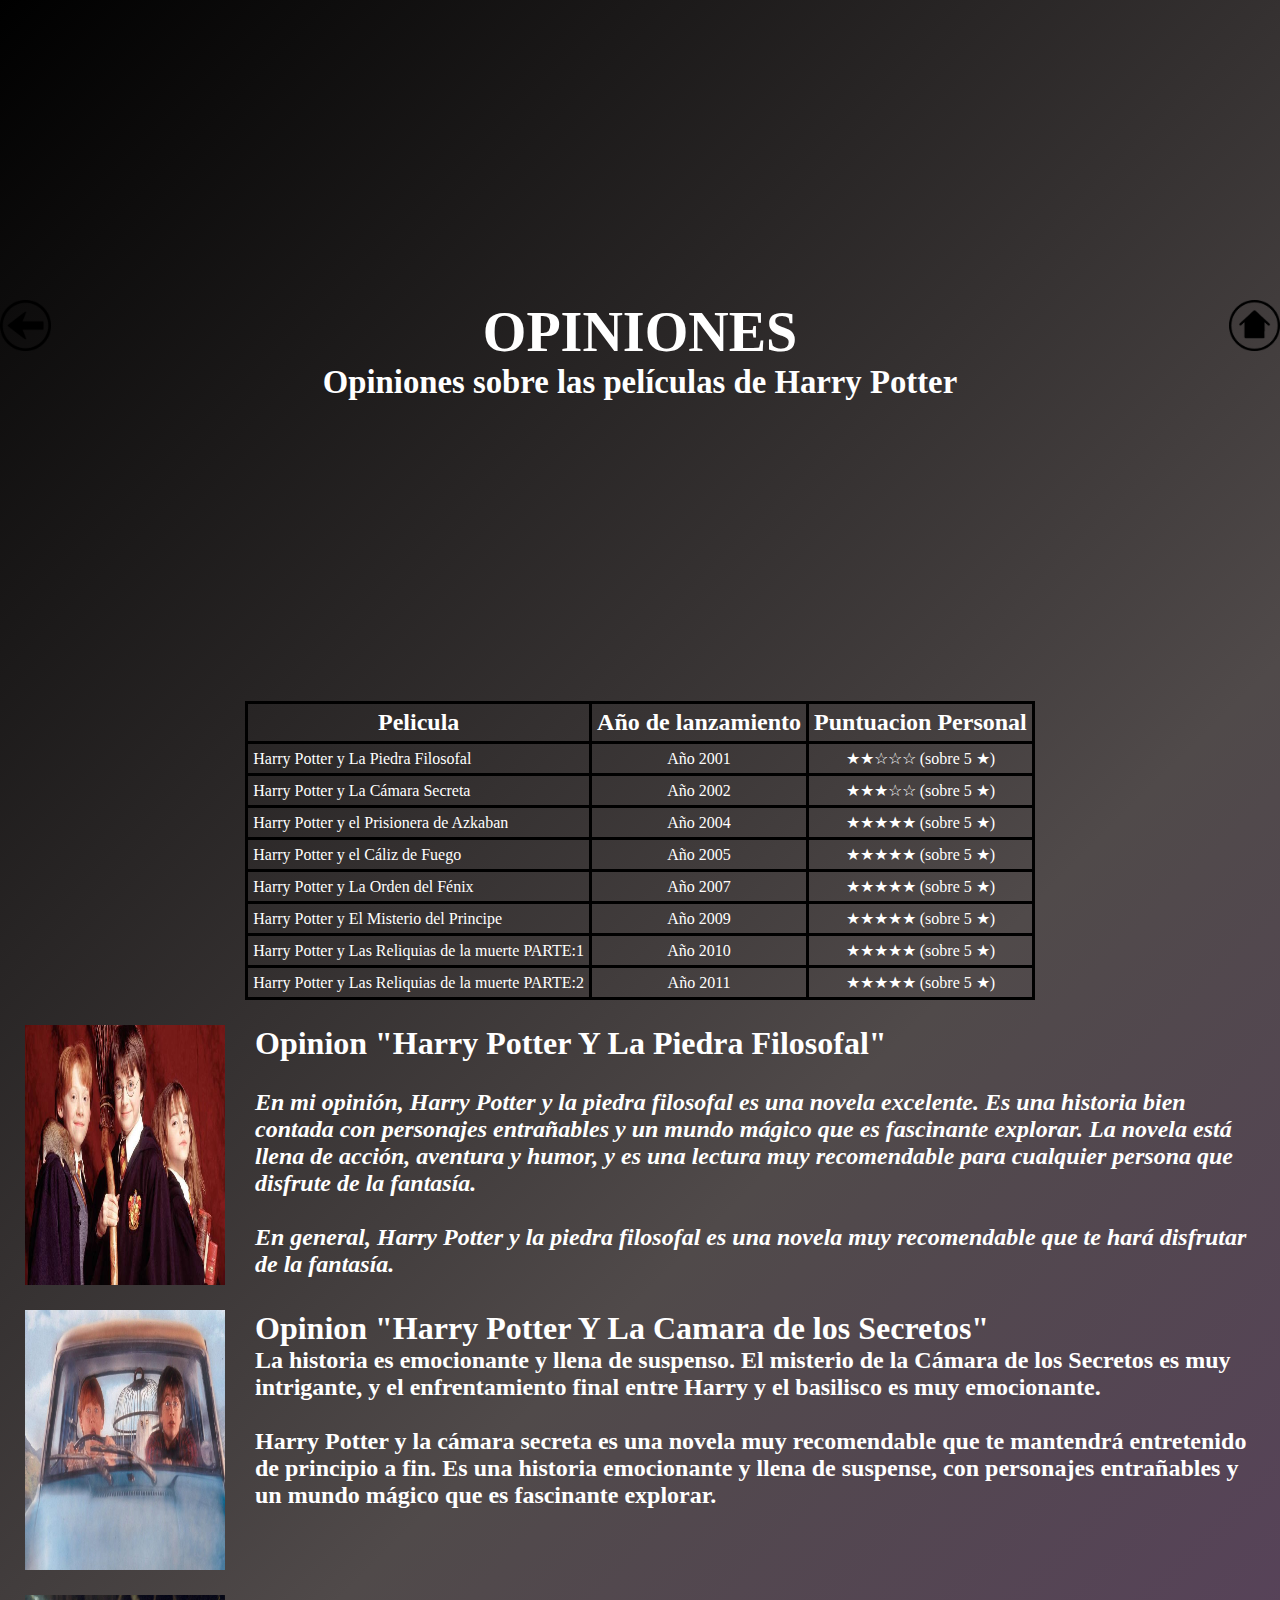
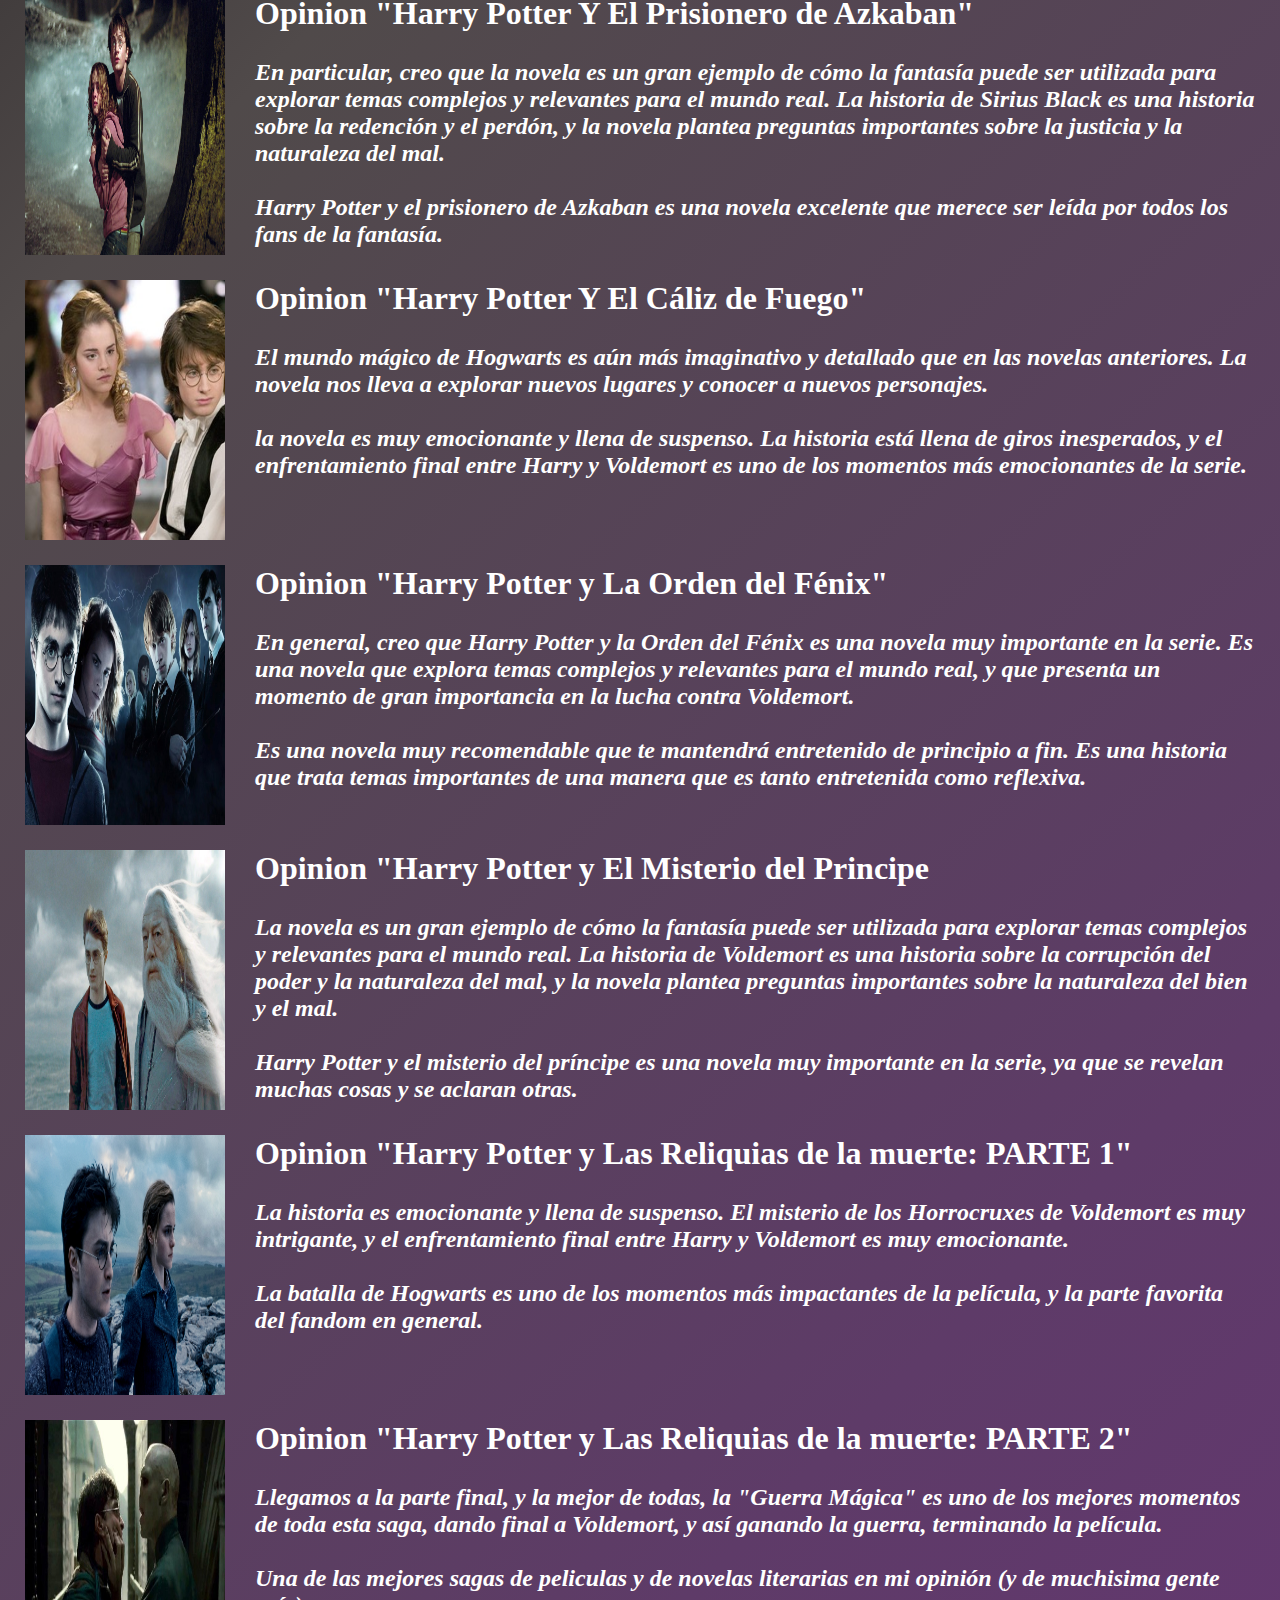
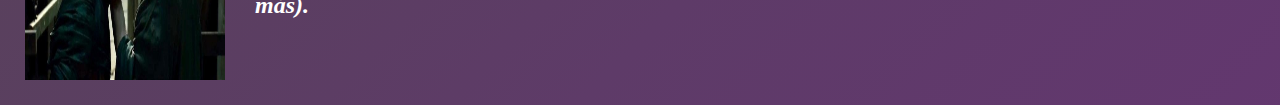
<file: opiniones.html>
<!DOCTYPE html>
<head>
	<meta charset="UTF-8">
	<title> Opiniones </title>
	<link rel="stylesheet" type="text/css" href="css4/estilos4.css">
	
</head>

<header>
<a href="index.html">
<img src="imagenes/casita.png" width="4%" align="right"></a>

<a href="resumenes.html">
<img src="imagenes/atras.png" width="4%" align="left"></a>

<div class="texto">
		<h1> OPINIONES </h1>
		<h3> Opiniones sobre las películas de Harry Potter</h3>
		</div>
</div>
</header>

<body>
	<body>
<style>
	table, th, td{
		border: 3px solid black;
		border-collapse: collapse;
}
th, td{
	padding: 5px;
	font-family: 'Calibrí';
}
</style>
<center><table>
	<tr>
		<th><h2><FONT color="white">Pelicula</FONT></h2></th>
		<th><h2><FONT color="white">Año de lanzamiento</FONT></h2></th>
		<th><h2><FONT color="white">Puntuacion Personal</FONT></h2></th>
	</tr>
	<tr>
		<td><FONT color="white">Harry Potter y La Piedra Filosofal</FONT></td>
		<td><FONT color="white"><center>Año 2001</center></FONT></td>
		<td><FONT color="white"><center> ★★☆☆☆ (sobre 5 ★)</center></FONT></td>
	</tr>	
	
	<tr>
		<td><FONT color="white">Harry Potter y La Cámara Secreta</FONT></td>
		<td><FONT color="white"><center>Año 2002</center></FONT></td>
		<td><FONT color="white"><center> ★★★☆☆ (sobre 5 ★)</center></FONT></td>
	</tr>	
	
	<tr>
		<td><FONT color="white">Harry Potter y el Prisionera de Azkaban</FONT></td>
		<td><FONT color="white"><center>Año 2004</center></FONT></td>
		<td><FONT color="white"><center> ★★★★★ (sobre 5 ★)</center></FONT></td>
	</tr>	
	
	<tr>
		<td><FONT color="white">Harry Potter y el Cáliz de Fuego</FONT></td>
		<td><FONT color="white"><center>Año 2005</center></FONT></td>
		<td><FONT color="white"><center> ★★★★★ (sobre 5 ★)</center></FONT></td>
	</tr>	
	
	<tr>
		<td><FONT color="white">Harry Potter y La Orden del Fénix</FONT></td>
		<td><FONT color="white"><center>Año 2007</center></FONT></td>
		<td><FONT color="white"><center> ★★★★★ (sobre 5 ★)</center></FONT></td>
	</tr>	
	
	<tr>
		<td><FONT color="white">Harry Potter y El Misterio del Principe</FONT></td>
		<td><FONT color="white"><center>Año 2009</center></FONT></td>
		<td><FONT color="white"><center> ★★★★★ (sobre 5 ★)</center></FONT></td>
	</tr>	
	
	<tr>
		<td><FONT color="white">Harry Potter y Las Reliquias de la muerte PARTE:1</FONT></td>
		<td><FONT color="white"><center>Año 2010</center></FONT></td>
		<td><FONT color="white"><center> ★★★★★ (sobre 5 ★)</center></FONT></td>
	</tr>	
	
	<tr>
		<td><FONT color="white">Harry Potter y Las Reliquias de la muerte PARTE:2</FONT></td>
		<td><FONT color="white"><center>Año 2011</center></FONT></td>
		<td><FONT color="white"><center> ★★★★★ (sobre 5 ★)</center></FONT></td>
	</tr>	
</table></FONT></center>


<div class="op1">
	<img class="img1" src="imagenes/op1.jpg">
	<div>
	<h1><FONT color="white"> Opinion "Harry Potter Y La Piedra Filosofal" </FONT></h1>
	<p><h2><FONT color="white"><br><i> En mi opinión, Harry Potter y la piedra filosofal es una novela excelente. Es una historia bien contada con personajes entrañables y un mundo mágico que es fascinante explorar. La novela está llena de acción, aventura y humor, y es una lectura muy recomendable para cualquier persona que disfrute de la fantasía.</i></br></h2></p></FONT>
	<p><h2><FONT color="white"><br><i> En general, Harry Potter y la piedra filosofal es una novela muy recomendable que te hará disfrutar de la fantasía.</i></br></h2></p></FONT>
	</div>
</div>

<div class="op2">
	<img class="img2" src="imagenes/op2.jpg">
	<div>
	<h1><FONT color="white"> Opinion "Harry Potter Y La Camara de los Secretos" </FONT></h1>
	<p><h2><FONT color="white"> La historia es emocionante y llena de suspenso. El misterio de la Cámara de los Secretos es muy intrigante, y el enfrentamiento final entre Harry y el basilisco es muy emocionante. <br><i>  </i></br></h2></p></FONT>
	<p><h2><FONT color="white"> Harry Potter y la cámara secreta es una novela muy recomendable que te mantendrá entretenido de principio a fin. Es una historia emocionante y llena de suspense, con personajes entrañables y un mundo mágico que es fascinante explorar. <br><i> </i></br></h2></p></FONT>
	</div>
</div>

<div class="op3">
	<img class="img3" src="imagenes/op3.jpg">
	<div>
	<h1><FONT color="white"> Opinion "Harry Potter Y El Prisionero de Azkaban" </FONT></h1>
	<p><h2><FONT color="white"><br><i> En particular, creo que la novela es un gran ejemplo de cómo la fantasía puede ser utilizada para explorar temas complejos y relevantes para el mundo real. La historia de Sirius Black es una historia sobre la redención y el perdón, y la novela plantea preguntas importantes sobre la justicia y la naturaleza del mal. </i></br></h2></p></FONT>
	<p><h2><FONT color="white"><br><i> Harry Potter y el prisionero de Azkaban es una novela excelente que merece ser leída por todos los fans de la fantasía. </i></br></h2></p></FONT>
	</div>
</div>

<div class="op4">
	<img class="img4" src="imagenes/op4.jpg">
	<div>
	<h1><FONT color="white"> Opinion "Harry Potter Y El Cáliz de Fuego" </FONT></h1>
	<p><h2><FONT color="white"><br><i> El mundo mágico de Hogwarts es aún más imaginativo y detallado que en las novelas anteriores. La novela nos lleva a explorar nuevos lugares y conocer a nuevos personajes. </i></br></h2></p></FONT>
	<p><h2><FONT color="white"><br><i> la novela es muy emocionante y llena de suspenso. La historia está llena de giros inesperados, y el enfrentamiento final entre Harry y Voldemort es uno de los momentos más emocionantes de la serie.</i></br></h2></p></FONT>
	</div>
</div>

<div class="op5">
	<img class="img5" src="imagenes/op5.jpg">
	<div>
	<h1><FONT color="white"> Opinion "Harry Potter y La Orden del Fénix" </h1></FONT>
	<p><h2><FONT color="white"><br><i> En general, creo que Harry Potter y la Orden del Fénix es una novela muy importante en la serie. Es una novela que explora temas complejos y relevantes para el mundo real, y que presenta un momento de gran importancia en la lucha contra Voldemort. </i></br></h2></p></FONT>
	<p><h2><FONT color="white"><br><i> Es una novela muy recomendable que te mantendrá entretenido de principio a fin. Es una historia que trata temas importantes de una manera que es tanto entretenida como reflexiva.</i></br></h2></p></FONT>
	</div>
</div>	

<div class="op6">
	<img class="img6" src="imagenes/op6.jpg">
	<div>
	<h1><FONT color="white"> Opinion "Harry Potter y El Misterio del Principe</h1></FONT>
	<p><h2><FONT color="white"><br><i> La novela es un gran ejemplo de cómo la fantasía puede ser utilizada para explorar temas complejos y relevantes para el mundo real. La historia de Voldemort es una historia sobre la corrupción del poder y la naturaleza del mal, y la novela plantea preguntas importantes sobre la naturaleza del bien y el mal. </i></br></h2></p></FONT>
	<p><h2><FONT color="white"><br><i> Harry Potter y el misterio del príncipe es una novela muy importante en la serie, ya que se revelan muchas cosas y se aclaran otras. </i></br></h2></p></FONT>
	</div>
</div>

<div class="op7">
	<img class="img7" src="imagenes/op7.jpg">
	<div>
	<h1><FONT color="white"> Opinion "Harry Potter y Las Reliquias de la muerte: PARTE 1"</h1></FONT>
	<p><h2><FONT color="white"><br><i> La historia es emocionante y llena de suspenso. El misterio de los Horrocruxes de Voldemort es muy intrigante, y el enfrentamiento final entre Harry y Voldemort es muy emocionante. </i></br></h2></p></FONT>
	<p><h2><FONT color="white"><br><i> La batalla de Hogwarts es uno de los momentos más impactantes de la película, y la parte favorita del fandom en general. </i></br></h2></p></FONT>
	</div>
</div>

<div class="op8">
	<img class="img8" src="imagenes/op8.jpg">
	<div>
	<h1><FONT color="white"> Opinion "Harry Potter y Las Reliquias de la muerte: PARTE 2"</h1></FONT>
	<p><h2><FONT color="white"><br><i> Llegamos a la parte final, y la mejor de todas, la "Guerra Mágica" es uno de los mejores momentos de toda esta saga, dando final a Voldemort, y así ganando la guerra, terminando la película. </i></br></h2></p></FONT>
	<p><h2><FONT color="white"><br><i> Una de las mejores sagas de peliculas y de novelas literarias en mi opinión (y de muchisima gente más). </i></br></h2></p></FONT>
	
	
	



	




</body>
</html>
</file>
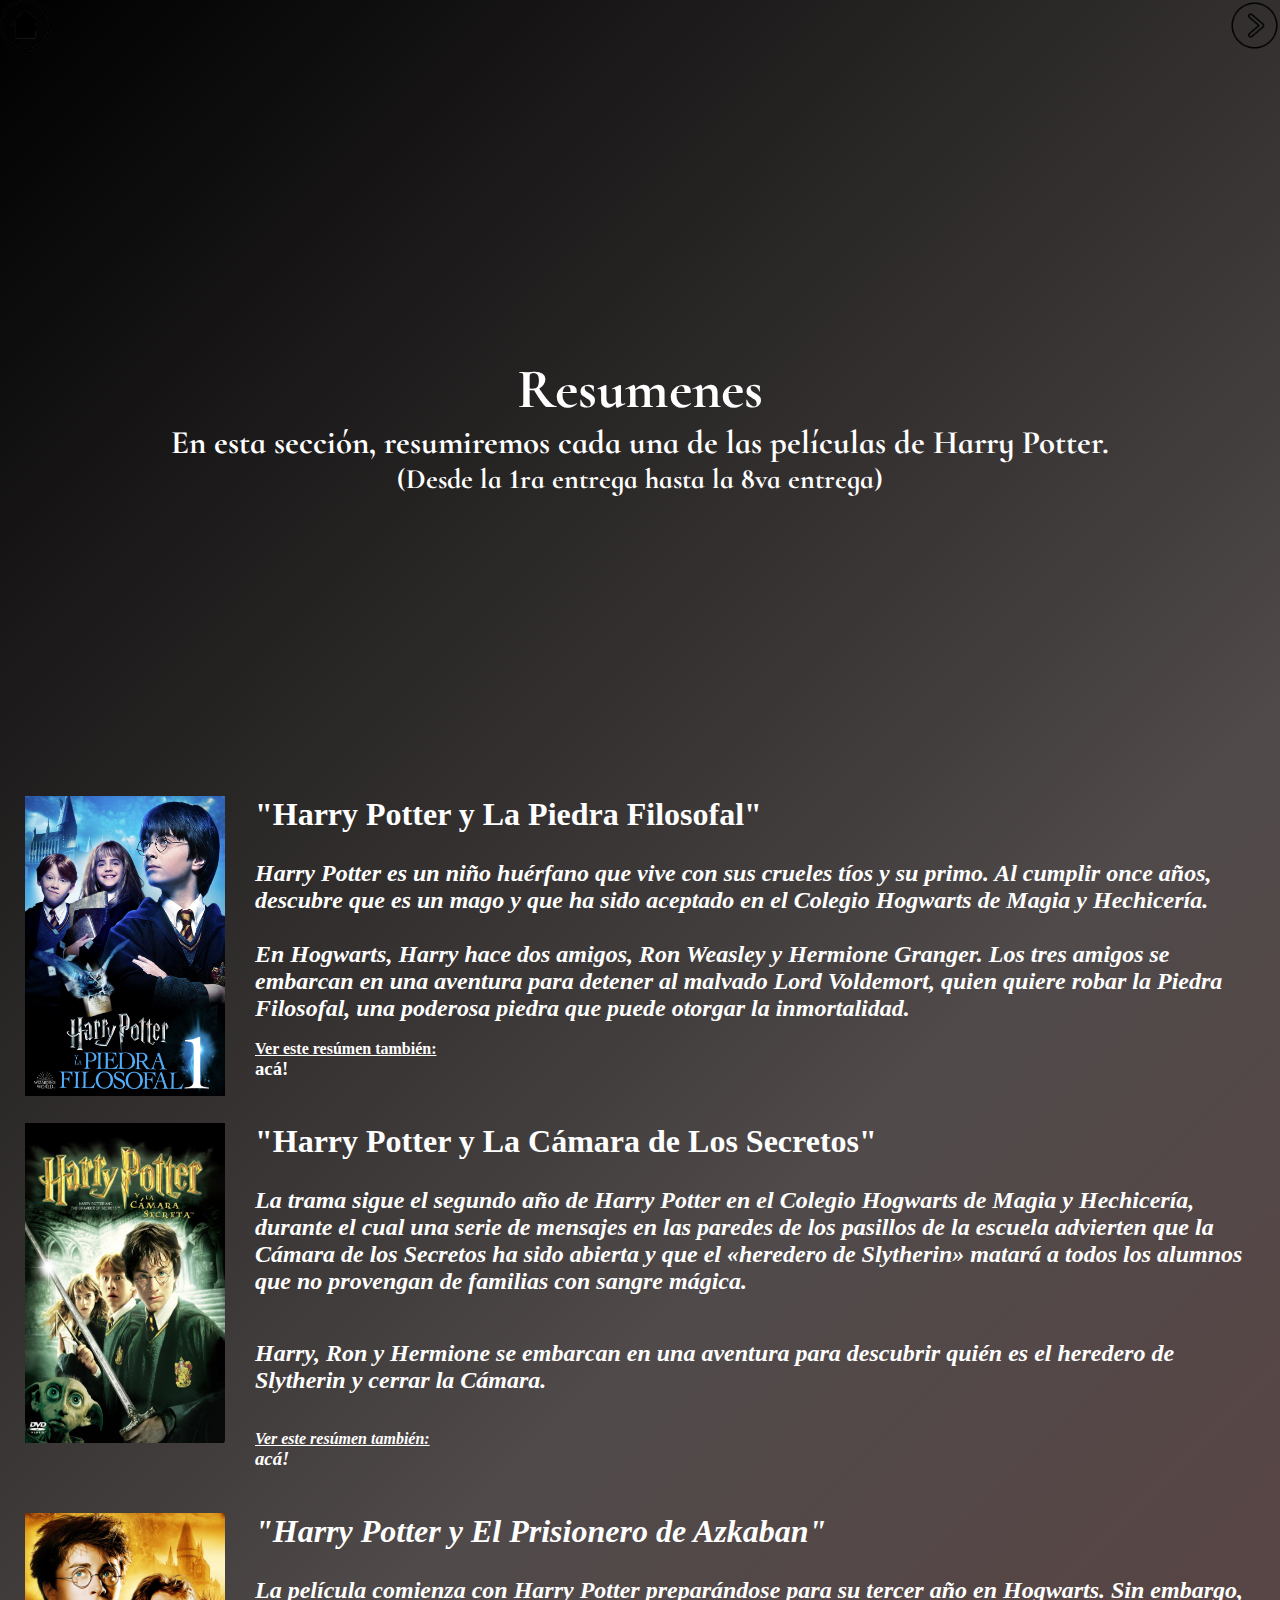
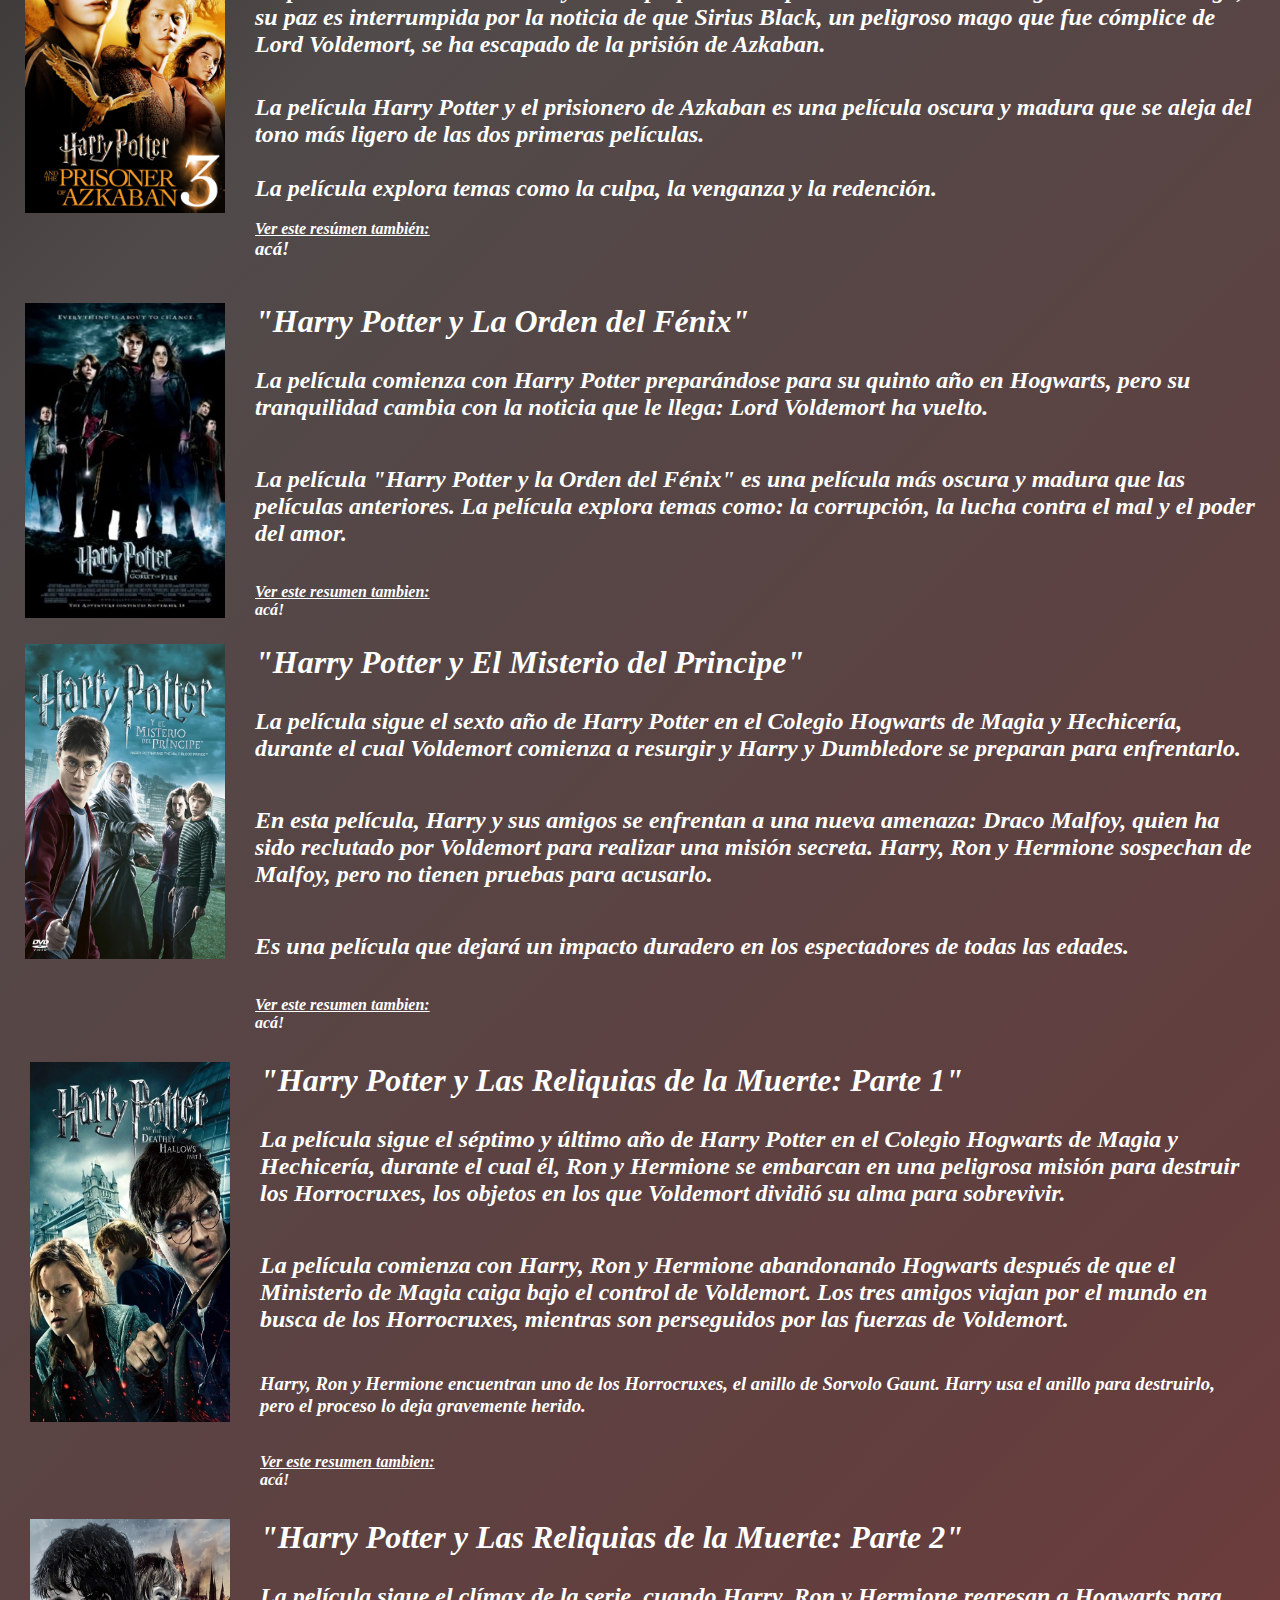
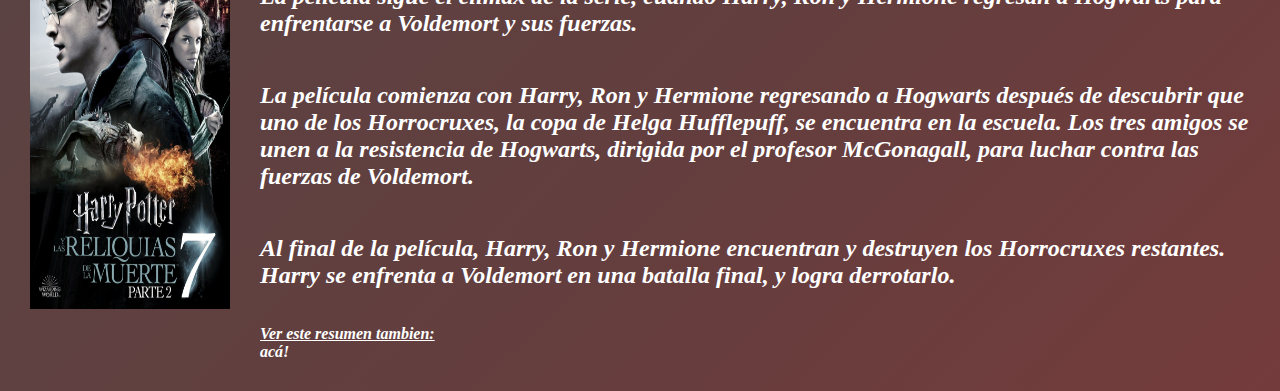
<file: resumenes.html>
<!DOCTYPE html>
<html lang="es">
<head>
	<meta charset="UTF-8">
	<title> RESUMENES </title>
	<link rel="stylesheet" type="text/css" href="css2/estilos2.css">
</head>

<header>

<a href="index.html">
<img src="imagenes/casita.png" width="4%"></a>

<a href="opiniones.html">
<img src="imagenes/adelante.png" width="4%" align="right"></a>

<div class="texto">
	<h1>Resumenes</h1>
	<h3> En esta secci&oacute;n, resumiremos cada una de las pel&iacute;culas de Harry Potter. </h3>
	<h4> (Desde la 1ra entrega hasta la 8va entrega) </h4>
	</div>
</header>

<body>

<div class="caja">
	<img class="imagen" src="imagenes/hp1.jpeg">
	<div>
		<h1><FONT color="white"> "Harry Potter y La Piedra Filosofal" </FONT></h1>
		<p><h2><FONT color="white"><br><i>Harry Potter es un niño huérfano que vive con sus crueles tíos y su primo. 
		Al cumplir once años, descubre que es un mago y que ha sido aceptado en el Colegio Hogwarts de Magia y Hechicería.</br>
		<br>En Hogwarts, Harry hace dos amigos, Ron Weasley y Hermione Granger. Los tres amigos se embarcan en una aventura para detener al malvado Lord Voldemort, quien quiere robar la Piedra Filosofal, una poderosa piedra que puede otorgar la inmortalidad.</i></br></h2></p></FONT>
		<p><h4><br><FONT color="white"><u> Ver este resúmen también: <a href="https://www.youtube.com/watch?v=bsxjr7-ljUo" target="_blank"></u><h3>acá!</h3><h4></a></p></br></FONT>
	</div>
</div>

	
<div class="cosa">
<img class="img" src="imagenes/hp2.jpg">
	<div>
		<h1><FONT color="white"> "Harry Potter y La Cámara de Los Secretos" </FONT></h1>
		<p><h2><FONT color="white"><br><i>La trama sigue el segundo año de Harry Potter en el Colegio Hogwarts de Magia y Hechicería, durante el cual una serie de mensajes en las paredes de los pasillos de la escuela advierten que la Cámara de los Secretos ha sido abierta y que el «heredero de Slytherin» matará a todos los alumnos que no provengan de familias con sangre mágica.</h4></br><i></p></FONT>
		<p><h2><FONT color="white"><br><i> Harry, Ron y Hermione se embarcan en una aventura para descubrir quién es el heredero de Slytherin y cerrar la Cámara.</h4></br><i></p></FONT>
		<p><h4><br><FONT color="white"><u> Ver este resúmen también: <a href="https://www.youtube.com/watch?v=_TZ291jJfKQ" target="_blank"></u><h3>acá!</h3><h4></a></p></br></FONT>
	</div>
</div>



<div class="hp3">
<img class="img3" src="imagenes/hp3.jpg">
	<div>
		<h1><FONT color="white"> "Harry Potter y El Prisionero de Azkaban" </FONT></h1>
		<p><h2><FONT color="white"><br><i>La película comienza con Harry Potter preparándose para su tercer año en Hogwarts. Sin embargo, su paz es interrumpida por la noticia de que Sirius Black, un peligroso mago que fue cómplice de Lord Voldemort, se ha escapado de la prisión de Azkaban. </p></h2></FONT></br></i>
		<p><br><i><h2><FONT color="white"> La película Harry Potter y el prisionero de Azkaban es una película oscura y madura que se aleja del tono más ligero de las dos primeras películas.</br> 
		<br>La película explora temas como la culpa, la venganza y la redención.</br></FONT></h2>
		<p><h4><br><FONT color="white"><u> Ver este resúmen también: <a href="https://www.youtube.com/watch?v=RU2aZvqf8DM" target="_blank"></u><h3>acá!</h3></a></p></h4></br></FONT>
	</div>
</div>

<div class="hp4">
<img class="img4" src="imagenes/hp4.jpg">
	<div>
		<h1><FONT color="white"> "Harry Potter y La Orden del Fénix" </FONT></h1>
		<p><h2><FONT color="white"><br><i> La película comienza con Harry Potter preparándose para su quinto año en Hogwarts, pero su tranquilidad cambia con la noticia que le llega: Lord Voldemort ha vuelto. </p></h2></FONT></br></i>
		<p><h2><FONT color="white"><br><i> La película "Harry Potter y la Orden del Fénix" es una película más oscura y madura que las películas anteriores. La película explora temas como: la corrupción, la lucha contra el mal y el poder del amor. </p></h2></FONT></br></i>
		<p><h4><br><FONT color="white"><u> Ver este resumen tambien: <a href="https://www.youtube.com/watch?v=SkCRJ9NErBI&t=1s" target="_blank"></u> <br>acá!</br> </a></p></h4></FONT>
	</div>
</div>

<div class="hp5">
<img class="img5" src="imagenes/hp5.jpg">
	<div>
		<h1><FONT color="white"> "Harry Potter y El Misterio del Principe" </FONT></h1>
		<p><h2><FONT color="white"><br><i> La película sigue el sexto año de Harry Potter en el Colegio Hogwarts de Magia y Hechicería, durante el cual Voldemort comienza a resurgir y Harry y Dumbledore se preparan para enfrentarlo.</p></h2></FONT></br></i>
		<p><h2><FONT color="white"><br><i> En esta película, Harry y sus amigos se enfrentan a una nueva amenaza: Draco Malfoy, quien ha sido reclutado por Voldemort para realizar una misión secreta. Harry, Ron y Hermione sospechan de Malfoy, pero no tienen pruebas para acusarlo.</p></h2></FONT></br></i>
		<p><h2><FONT color="white"><br><i> Es una película que dejará un impacto duradero en los espectadores de todas las edades. </p></h2></FONT></br></i>
		<p><h4><br><FONT color="white"><u> Ver este resumen tambien: <a href="https://www.youtube.com/watch?v=GT4Hj26T5e8" target="_blank"></u><br>acá!</br></a></p></h4></FONT>
	</div>
</div>

<div class="hp6">
<img class="img6" src="imagenes/hp6.jpg">
	<div>
		<h1><FONT color="white"> "Harry Potter y Las Reliquias de la Muerte: Parte 1" </FONT></h1>
		<p><h2><FONT color="white"><br><i> La película sigue el séptimo y último año de Harry Potter en el Colegio Hogwarts de Magia y Hechicería, durante el cual él, Ron y Hermione se embarcan en una peligrosa misión para destruir los Horrocruxes, los objetos en los que Voldemort dividió su alma para sobrevivir. </p></h2></FONT></br></i>
		<p><h2><FONT color="white"><br><i> La película comienza con Harry, Ron y Hermione abandonando Hogwarts después de que el Ministerio de Magia caiga bajo el control de Voldemort. Los tres amigos viajan por el mundo en busca de los Horrocruxes, mientras son perseguidos por las fuerzas de Voldemort. </p></h2></FONT></br></i>
		<p><h3><FONT color="white"><br><i> Harry, Ron y Hermione encuentran uno de los Horrocruxes, el anillo de Sorvolo Gaunt. Harry usa el anillo para destruirlo, pero el proceso lo deja gravemente herido.</p></h3></FONT></br></i>
		<p><h4><br><FONT color="white"><u> Ver este resumen tambien: <a href="https://www.youtube.com/watch?v=r8kOWdopilw" target="_blank"></u><br> acá! </br></a></p></h4></FONT>
	</div>
</div>

<div class="hp7">
<img class="img7" src="imagenes/hp7.jpg">
	<div>
	<h1><FONT color="white"> "Harry Potter y Las Reliquias de la Muerte: Parte 2" </FONT></h1>
	<p><h2><FONT color="white"><br><i> La película sigue el clímax de la serie, cuando Harry, Ron y Hermione regresan a Hogwarts para enfrentarse a Voldemort y sus fuerzas.</p></h3></FONT></br></i>
	<p><h2><FONT color="white"><br><i> La película comienza con Harry, Ron y Hermione regresando a Hogwarts después de descubrir que uno de los Horrocruxes, la copa de Helga Hufflepuff, se encuentra en la escuela. Los tres amigos se unen a la resistencia de Hogwarts, dirigida por el profesor McGonagall, para luchar contra las fuerzas de Voldemort. </p></h2></FONT></br></i>
	<p><h2><FONT color="white"><br><i> Al final de la película, Harry, Ron y Hermione encuentran y destruyen los Horrocruxes restantes. Harry se enfrenta a Voldemort en una batalla final, y logra derrotarlo.</p></h3></FONT></br></i>
	<p><h4><br><FONT color="white"><u> Ver este resumen tambien: <a href="https://www.youtube.com/watch?v=69ycbpTt7ww" target="_blank"></u><br>acá!</br></a></p></h4></FONT>
	</div>
</div>	


	
</div>
</body>
</html>
</file>
<file: css4/estilos4.css>
/* mismo fondo degradado, diferentes colores */

* {
	margin: 0;
	padding: 0;
	font-family: *Poppins*, sans-serif;
}
body {
	background-image: linear-gradient(135deg, #000000, #504A4A, #5E3B68, #6A317A, #712087, #6A0087);
	background-size: 500%;
	animation: fanimado 10s infinite;
}
.texto{
	color: white;
	text-align: center;
	margin: 300px 0;
	font-size: 28px;
	font-family: 'Cormorant Infant', serif;
}
@keyframes fanimado{
	0%{
		background-position: 0% 50%;
	}
	50%{
		background-position: 100% 50%;
	}
	100%{
		background-position: 0% 50%;
	}
}

/* imagen 1 */

.op1{
	display: flex;
}

.img1{
	width: 200px;
	height: 260px;
	margin-right: 30px;
}

.op1, texto{
	margin: 25px;
}
/* ............................... */

/* imagen 2 */

.op2{
	display: flex;
}

.img2{
	width: 200px;
	height: 260px;
	margin-right: 30px;
}

.op2, op1{
	margin: 25px;
}
/* ............................ */


/* imagen 3 */

.op3{
	display: flex;
}

.img3{
	width: 200px;
	height: 260px;
	margin-right: 30px;
}

.op3, op2{
	margin: 25px;
}
/* .............................. */

/* imagen 4 */

.op4{
	display: flex;
}

.img4{
	width: 200px;
	height: 260px;
	margin-right: 30px;
}

.op4, op3{
	margin: 25px;
}
/* ................................ */

/* imagen 5 */

.op5{
	display: flex;
}

.img5{
	width: 200px;
	height: 260px;
	margin-right: 30px;
}

.op5, op4{
	margin: 25px;
}

/* .................................. */

/* imagen 6 */

.op6{
	display: flex;
}

.img6{
	width: 200px;
	height: 260px;
	margin-right: 30px;
}

.op6, op5{
	margin: 25px;
}
/* ........................................ */

/* imagen 7 */

.op7{
	display: flex;
}

.img7{
	width: 200px;
	height: 260px;
	margin-right: 30px;
}

.op7, op6{
	margin: 25px;
}
/* ....................................... */

/* imagen 8 */

.op8{
	display: flex;
}

.img8{
	width: 200px;
	height: 260px;
	margin-right: 30px;
}

.op8, op7{
	margin: 25px;
}
/* .......................................... */
</file>
<file: css2/estilos2.css>
@import url('https://fonts.googleapis.com/css2?family=Cormorant+Infant:ital,wght@1,300&family=Dancing+Script:wght@700&display=swap');
/* fondo de estilo degradado */

* {
	margin: 0;
	padding: 0;
	font-family: *Poppins*, sans-serif;
}
body {
	background-image: linear-gradient(135deg, #000000, #504A4A, #633E3E, #8A3838, #8E1313, #6C0B0B);
	background-size: 500%;
	animation: fanimado 10s infinite;
}
.texto{
	color: white;
	text-align: center;
	margin: 300px 0;
	font-size: 28px;
	font-family: 'Cormorant Infant', serif;
}
@keyframes fanimado{
	0%{
		background-position: 0% 50%;
	}
	50%{
		background-position: 100% 50%;
	}
	100%{
		background-position: 0% 50%;
	}
}

/*¨****************************************** */

/* imagen 1 */

.caja{
	display: flex;
}

.imagen{
	width: 200px;
	height: 300px;
	margin-right: 30px;
}

.caja, table{
	margin: 25px;
}

a{
	text-decoration: none;
	color: white;
}

/*¨****************************************** */

/* imagen 2 */

.cosa{
	display: flex;
}

.img{
	width: 200px;
	height: 320px;
	margin-right: 30px;
}

.cosa, imagen{
	margin: 25px;
}

a{
	text-decoration: none;
	color: white;
}
/* imagen 3 */

.hp3{
	display: flex;
}

.img3{
	width: 250px;
	height: 300px;
	margin-right: 30px;
}

.hp3, cosa{
	margin: 25px;
}

a{
	text-decoration: none;
	color: white;
}

/* imagen 4 */

.hp4{
	display: flex;
}

.img4{
	width: 200px;
	height: 315px;
	margin-right: 30px;
}

.hp4, img3{
	margin: 25px;
}

a{
	text-decoration: none;
	color: white;
}

/* imagen 5 */

.hp5{
	display: flex;
}

.img5{
	width: 200px;
	height: 315px;
	margin-right: 30px;
}

.hp5, img4{
	margin: 25px;
}

a{
	text-decoration: none;
	color: white;
}

/* imagen 6 */

.hp6{
	display: flex;
}

.img6{
	width: 200px;
	height: 360px;
	margin-right: 30px;
}

.hp6, img5{
	margin: 30px;
}

a{
	text-decoration: none;
	color: white;
}

/* imagen 7 */

.hp7{
	display: flex;
}

.img7{
	width: 200px;
	height: 390px;
	margin-right: 30px;
}

.hp7, img6{
	margin: 30px;
}

a{
	text-decoration: none;
	color: white;
}
</file>
